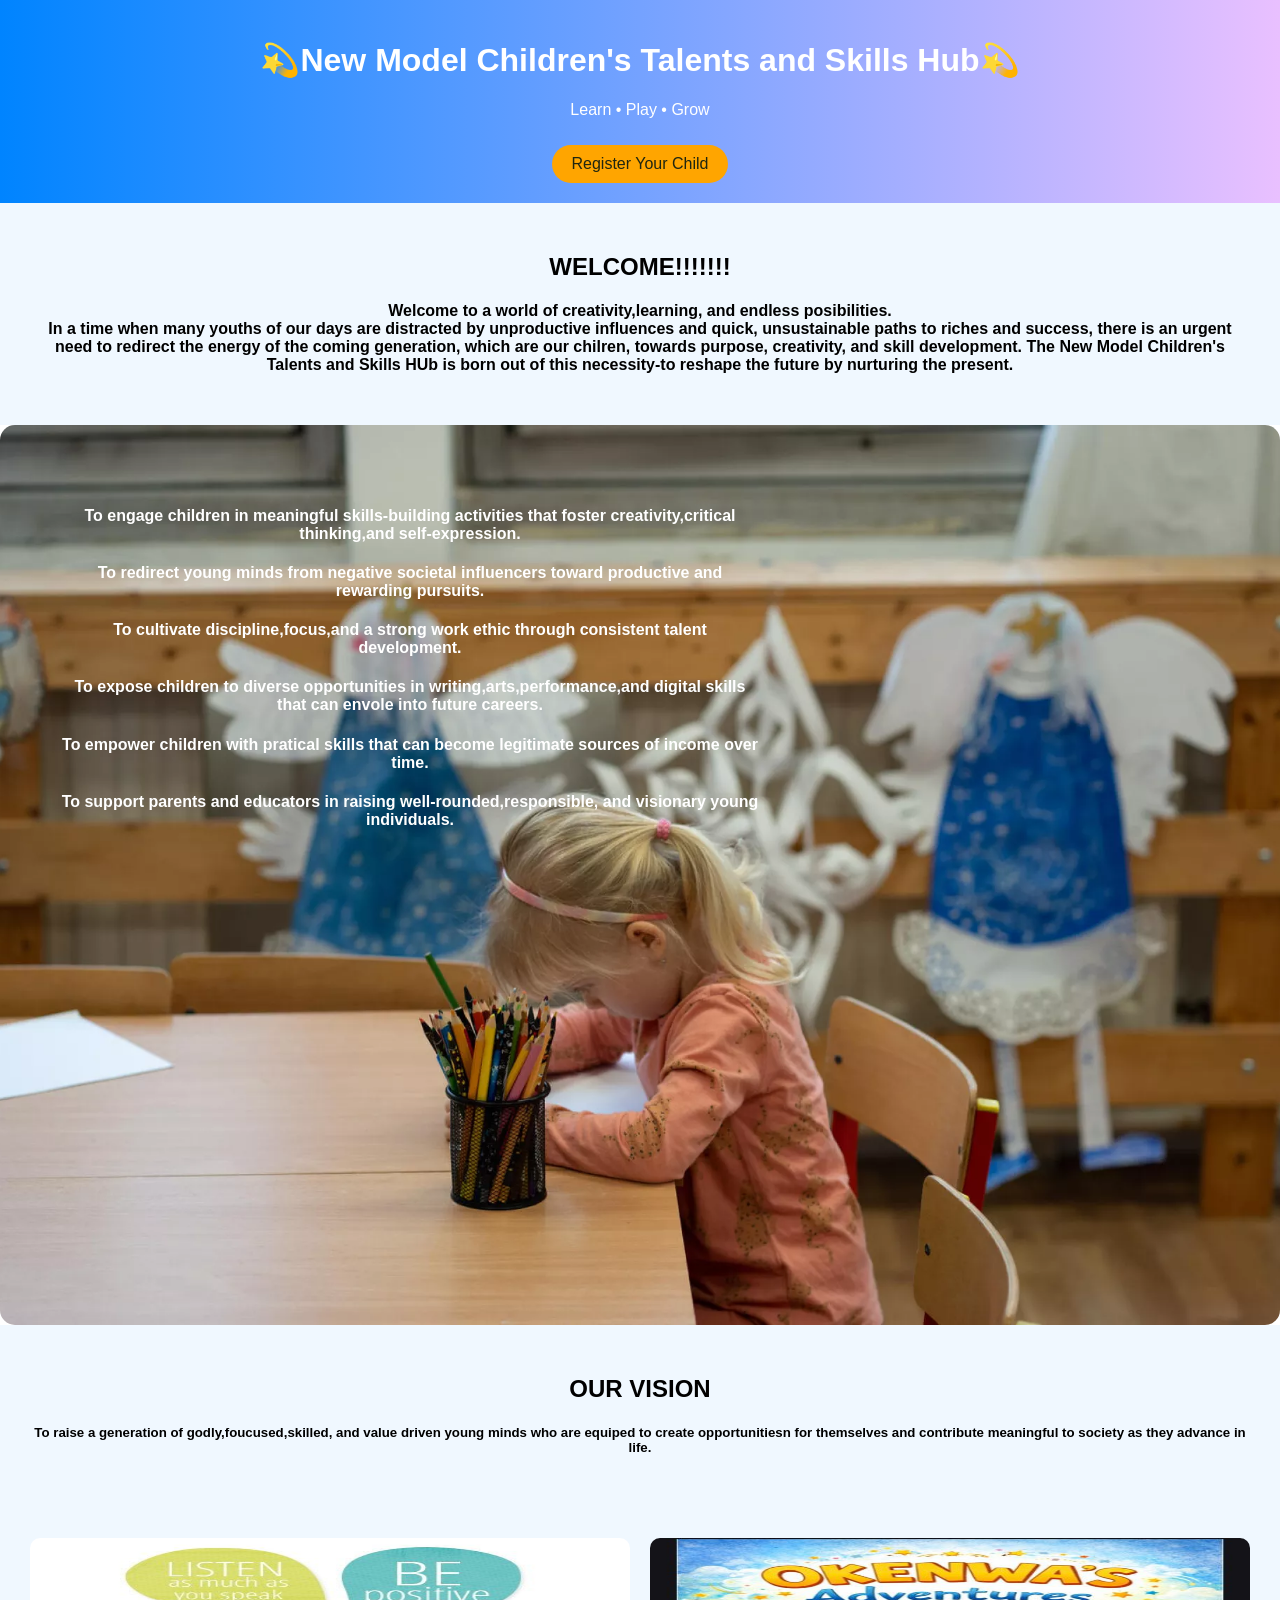
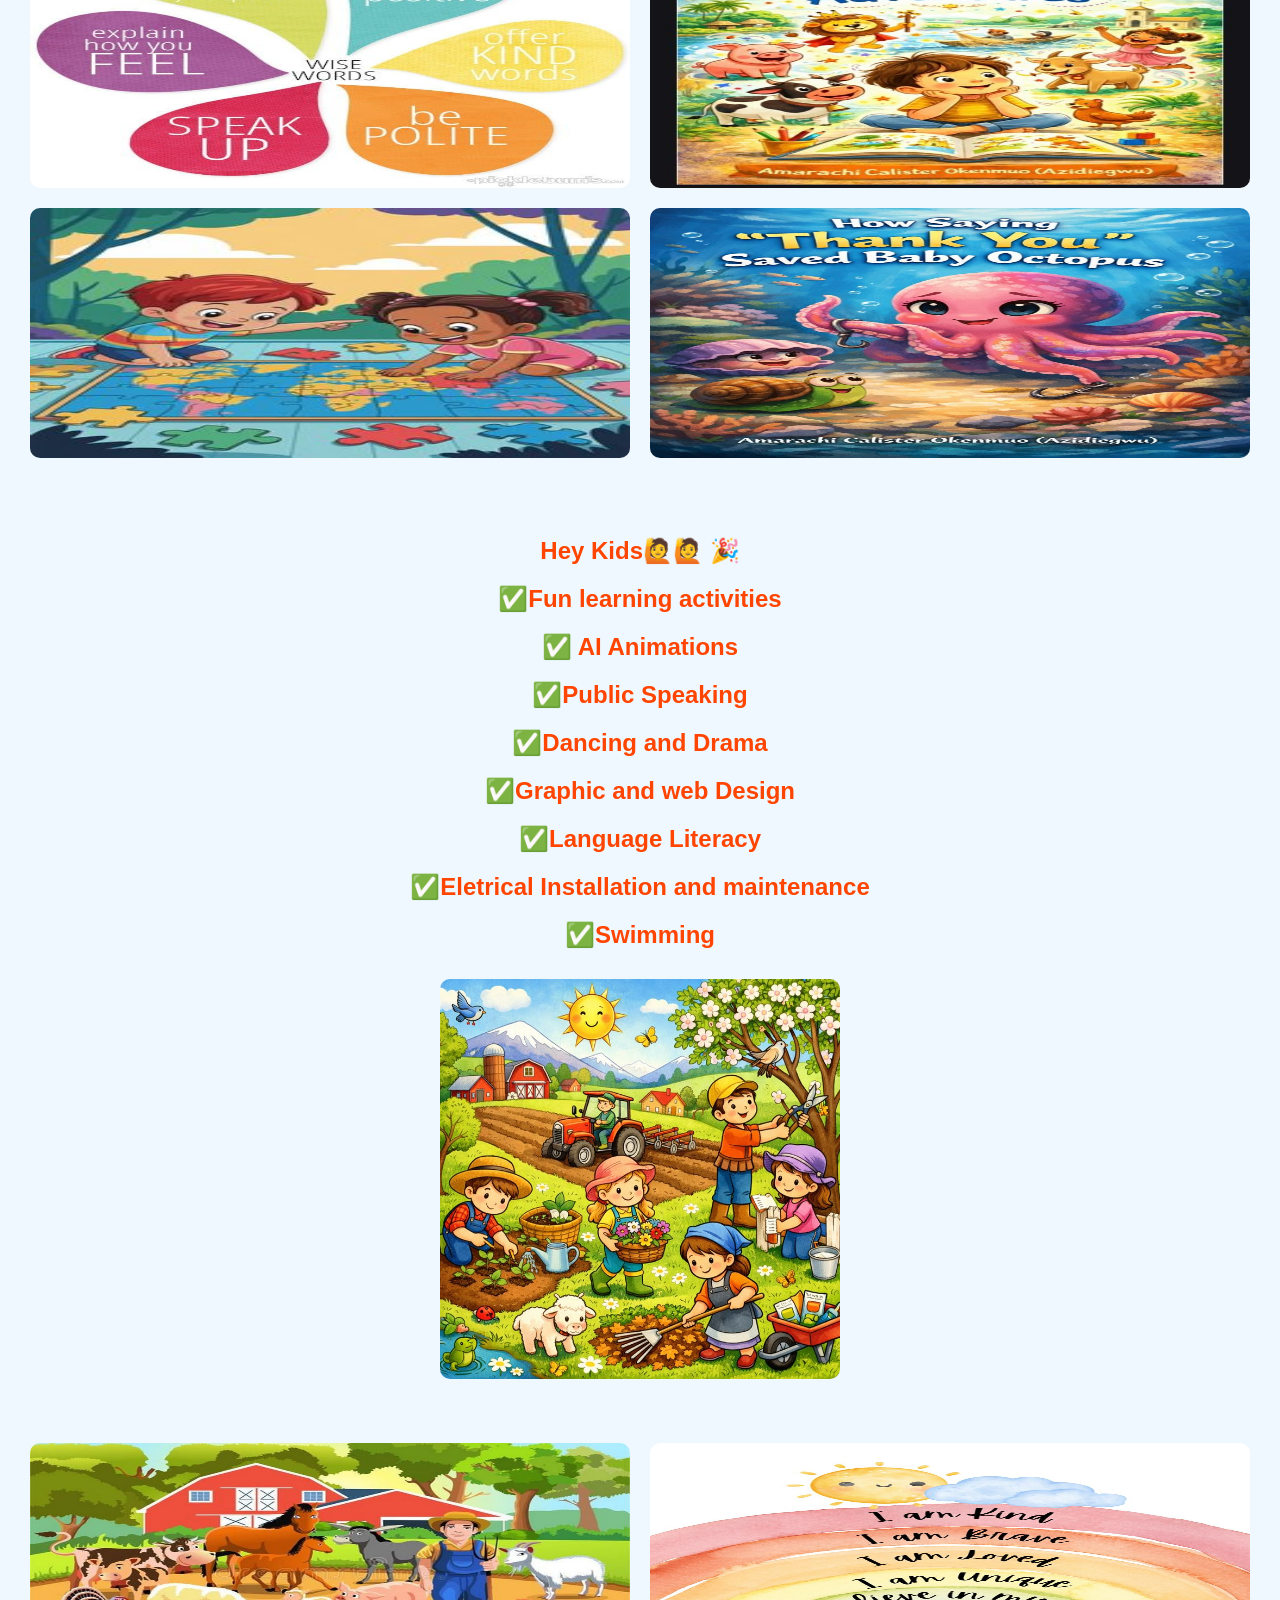
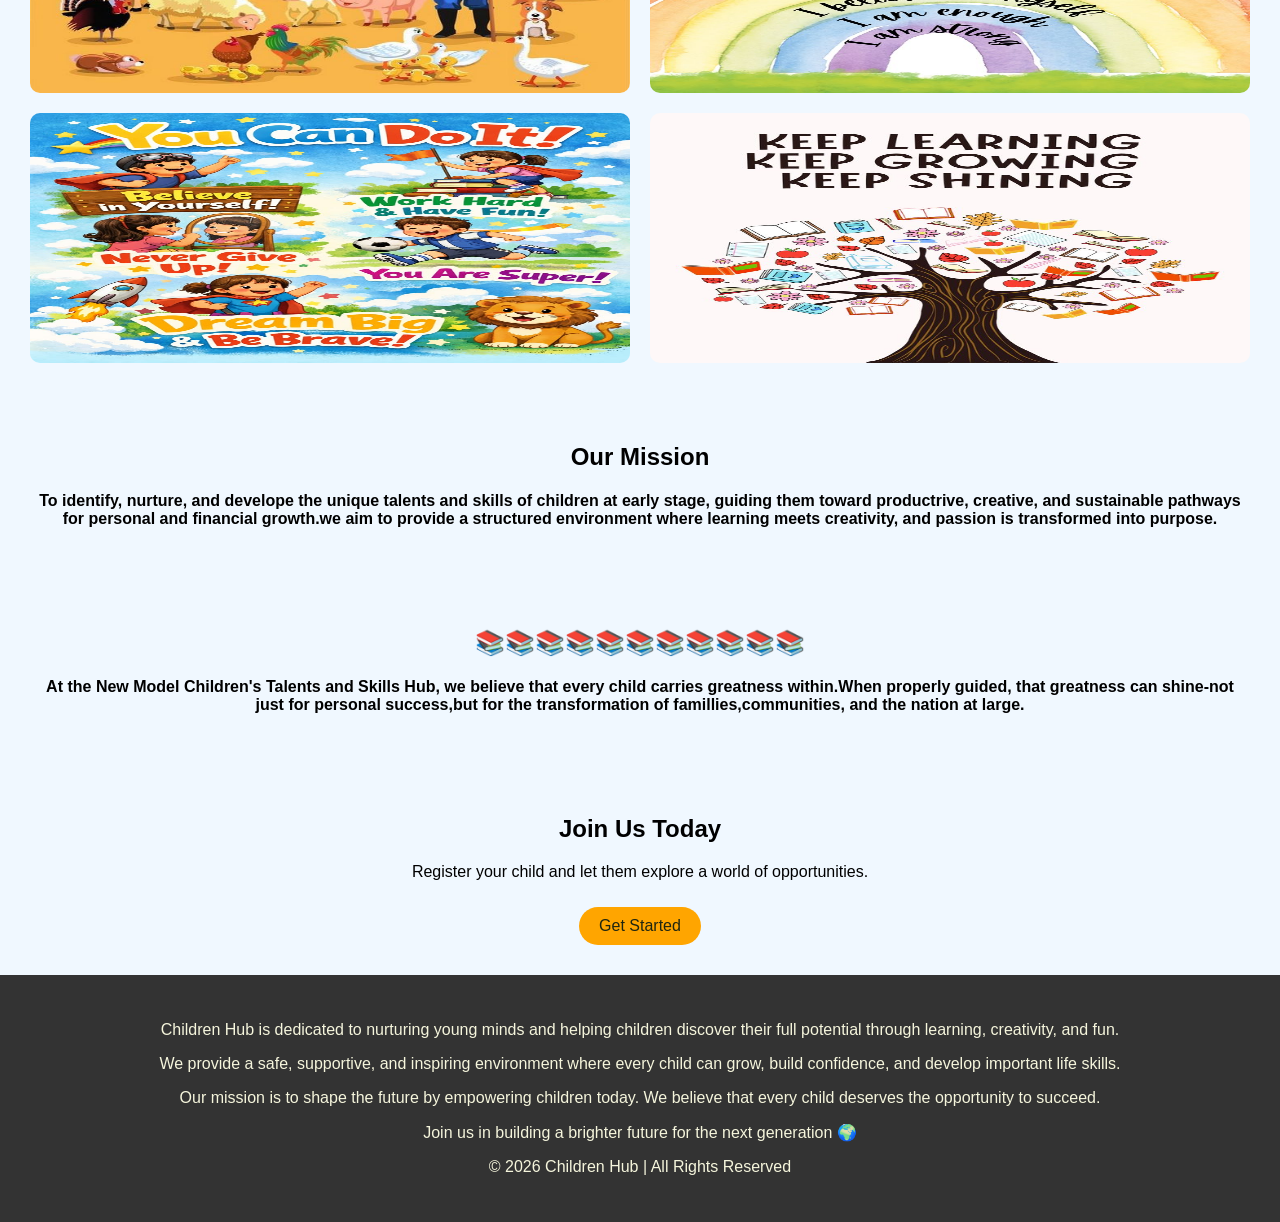
<file: index.html>
<!DOCTYPE html>
<html lang="en">
<head>
  <meta charset="UTF-8">
  <meta name="viewport" content="width=device-width, initial-scale=1.0">
  <title>Children Hub</title>
  <link rel="stylesheet" href="index.css">
</head>
<body>

<!-- HEADER -->
<header>
  <h1>💫New Model Children's Talents and Skills Hub💫</h1>
  <p>Learn • Play • Grow</p>
  <a href="register.html" class="btn">Register Your Child</a>
  <!-- <img src="/images/10 FREE PRINTABLE INSPIRATIONAL PRINTS FOR KIDS.jpeg" class="hero-img"> -->
</header>

<!-- INTRO -->
<section>
  <h1>WELCOME!!!!!!!</h1>
  <h4>
    Welcome to a world of creativity,learning, and endless posibilities. <br>
    In a time when many youths of our days are distracted by unproductive influences and quick, unsustainable paths to riches and success, there is an urgent need to redirect the energy of the coming generation, which are our chilren, towards purpose, creativity, and skill development. The New Model Children's Talents and Skills HUb is born out of this necessity-to reshape the future by nurturing the present. 

  </h4>
</section>

<div class="downimage">
  <div class="overlay-text">
    <h4>To engage children in meaningful skills-building activities that foster creativity,critical thinking,and self-expression.
    </h4>
    <h4>To redirect young minds from negative societal influencers toward productive and rewarding pursuits.</h4>
    <h4>To cultivate discipline,focus,and a strong work ethic through consistent talent development.</h4>
    <h4>To expose children to diverse opportunities in writing,arts,performance,and digital skills that can envole into future careers.</h4>
    <h4>To empower children with pratical skills that can become legitimate sources of income over time.</h4>
    <h4>To support parents and educators in raising well-rounded,responsible, and visionary young individuals.</h4>
  </div>
</div>


<!-- ABOUT -->
<section>
  <h1>OUR VISION</h1>
  <h5>To raise a generation of godly,foucused,skilled, and value driven young minds who are equiped to create opportunitiesn for themselves and contribute meaningful to society as they advance in life.</h5>
</section>

<!-- GALLERY 1 -->
<section class="act">
  <div class="images">
    <img src="images/10 FREE PRINTABLE INSPIRATIONAL PRINTS FOR KIDS.jpeg">
    <img src="images/WhatsApp Image 2026-04-16 at 10.36.48 PM.jpeg">
    <img src="images/15 Road Trip Games For Kids That Are Fun And___.jpeg">
    <img src="images/WhatsApp Image 2026-04-16 at 3.09.03 PM.jpeg">
  </div>
</section>

<!-- KIDS MESSAGE -->
<section class="kids">
  <h1>Hey Kids🙋🙋 🎉</h1>
  <h2>✅Fun learning activities</h2>
  <h2>✅ AI Animations</h2>
  <h2>✅Public Speaking </h2>
  <h2>✅Dancing and Drama</h2>
  <h2>✅Graphic and web Design</h2>
  <h2>✅Language Literacy</h2>
  <h2>✅Eletrical Installation and maintenance</h2>
  <h2>✅Swimming</h2>
  <img src="images/Munci de Primăvară.jpeg" class="section-img">
</section>

<!-- GALLERY 2 -->
<section>
  <div class="images">
    <img src="images/Discover whimsical farm decor ideas that transform….jpeg">
    <img src="images/Help your child start each day with confidence and….jpeg">
    <img src="images/Help your child build confidence and a positive….jpeg">
    <img src="images/Keep Learning, Keep Growing, and Keep Shining A….jpeg">
  </div>
</section>

<!-- EXTRA TEXT -->
<section>
  <h1>Our Mission</h1>
  <h4>
    To identify, nurture, and develope the unique talents and skills of children at early stage, guiding them toward productrive, creative, and sustainable pathways for personal and financial growth.we aim to provide a structured environment where learning meets creativity, and passion is transformed into purpose.
  </h4>
</section>

<section>
  <h1>📚📚📚📚📚📚📚📚📚📚📚</h1>
  <h4>
    At the New Model Children's Talents and Skills Hub, we believe that every child carries greatness within.When properly guided, that greatness can shine-not just for personal success,but for the transformation of famillies,communities, and the nation at large.  </h4>
</section>
 
<!-- CALL TO ACTION -->
<section>
  <h2>Join Us Today</h2>
  <p>Register your child and let them explore a world of opportunities.</p>
  <a href="register.html" class="btn">Get Started</a>
  <!-- <img src="/images/" class="section-img"> -->
</section>


<!-- FOOTER -->
<footer>
  <div class="footer-content">
    <p>
      Children Hub is dedicated to nurturing young minds and helping children
      discover their full potential through learning, creativity, and fun.
    </p>

    <p>
      We provide a safe, supportive, and inspiring environment where every child
      can grow, build confidence, and develop important life skills.
    </p>

    <p>
      Our mission is to shape the future by empowering children today.
      We believe that every child deserves the opportunity to succeed.
    </p>

    <p>
      Join us in building a brighter future for the next generation 🌍
    </p>

    <p class="copy">© 2026 Children Hub | All Rights Reserved</p>
  </div>
</footer>
</file>
<file: index.css>
body {
  margin: 0;
  font-family: Arial;
  text-align: center;
}

header {
  background: linear-gradient(to right, rgb(0, 132, 255), rgb(233, 192, 255));
  color: white;
  padding: 20px;
}


.downimage {
  width: 100vw; /* full screen width */
  min-height: 100vh; /* full screen height */
  background: url("images/UN0770142 (1)_1.jpg.webp") no-repeat center center;
  background-size: cover;
  display: flex;
  align-items: center;
  justify-content: flex-start; /* move text to left */
  padding: 40px;
  box-sizing: border-box;
}

.overlay-text {
  color: white;
  padding: 20px;
  width: 100%;
  max-width: 700px;
  border-radius: 10px;
  text-align: center;
  

}

.btn {
  display: inline-block;
  padding: 10px 20px;
  background: orange;
  color: rgb(31, 38, 16);
  text-decoration: none;
  border-radius: 20px;
  margin-top: 10px;
}

section {
  padding: 30px;
 background-color: aliceblue;
}

.kids{
  color: orangered;
  text-align: center;
  
}

.section-img {
  width: 80%;
  max-width: 400px;
  margin-top: 10px;
  border-radius: 10px;
}

.images {
  display: grid;
  grid-template-columns: repeat(2, 1fr);
  gap: 20px;
}

.images img {
  width: 100%;
  height: 250px;
  border-radius: 10px;
}

.downimage{
  width: 100%;
  height: 400%;
  object-fit: cover;
  display: block;
  border-radius: 15px;
  
}

footer {
  background: #333;
  color: beige;
  padding: 30px;}

@media (max-width: 768px) {
  .images {
    grid-template-columns: repeat(2, 1fr);
  }
}

@media (max-width: 480px) {
  .images {
    grid-template-columns: 1fr;
  }
}
</file>
